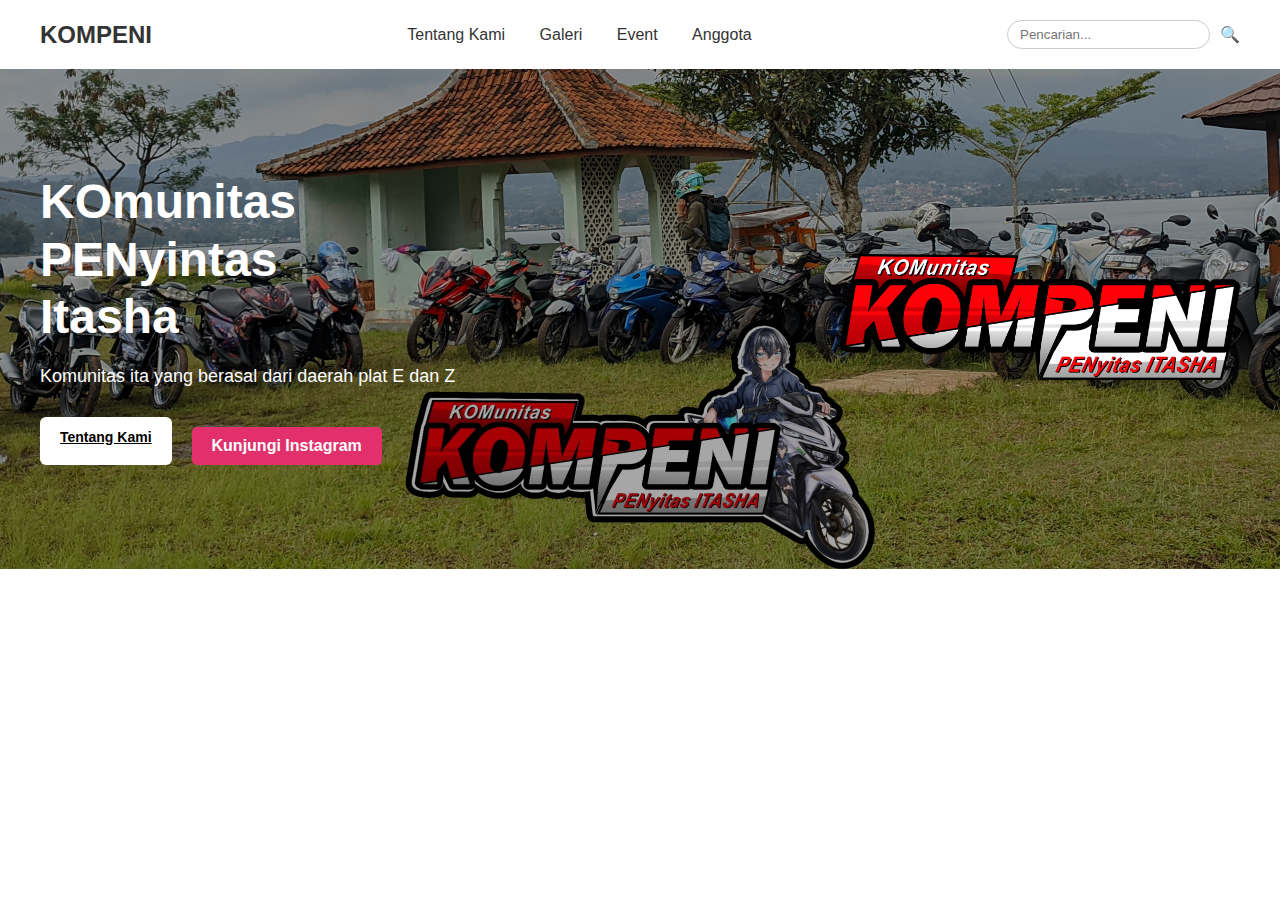
<file: index.html>
<!DOCTYPE html>
<html lang="id">
<head>
  <meta charset="UTF-8" />
  <meta name="viewport" content="width=device-width, initial-scale=1.0"/>
  <title>KOMPENI - Komunitas Penyintas Itasha</title>
  <link rel="stylesheet" href="style.css"/>
  <style>
    .hero-image img {
      max-width: 400px;
      width: 100%;
    }
  </style>
</head>
<body>
  <header>
    <div class="navbar">
      <div class="logo">KOMPENI</div>
      <nav>
        <a href="tentang.html">Tentang Kami</a>
        <a href="galeri.html">Galeri</a>
        <a href="event.html">Event</a>
        <a href="anggota.html">Anggota</a>
      </nav>
      <div class="search-user">
        <input type="text" placeholder="Pencarian..." />
        <span class="icon">🔍</span>
      </div>
    </div>
  </header>

  <section class="hero">
    <div class="hero-text">
      <h1>KOmunitas<br/>PENyintas<br/>Itasha</h1>
      <p>Komunitas ita yang berasal dari daerah plat E dan Z</p>
      <div class="cta-buttons">
        <a href="tentang.html" class="btn-primary">Tentang Kami</a>
        <div class="social-buttons">
          <a href="https://www.instagram.com/kompeni_itasha/" target="_blank" class="btn-instagram">Kunjungi Instagram</a>
        </div>
        
      </div>
    </div>
    <div class="hero-image">
      <img src="kompeni.png" alt="Ilustrasi Kompeni" />
    </div>
  </section>

  <script src="script.js"></script>  
</body>
</html>
</file>
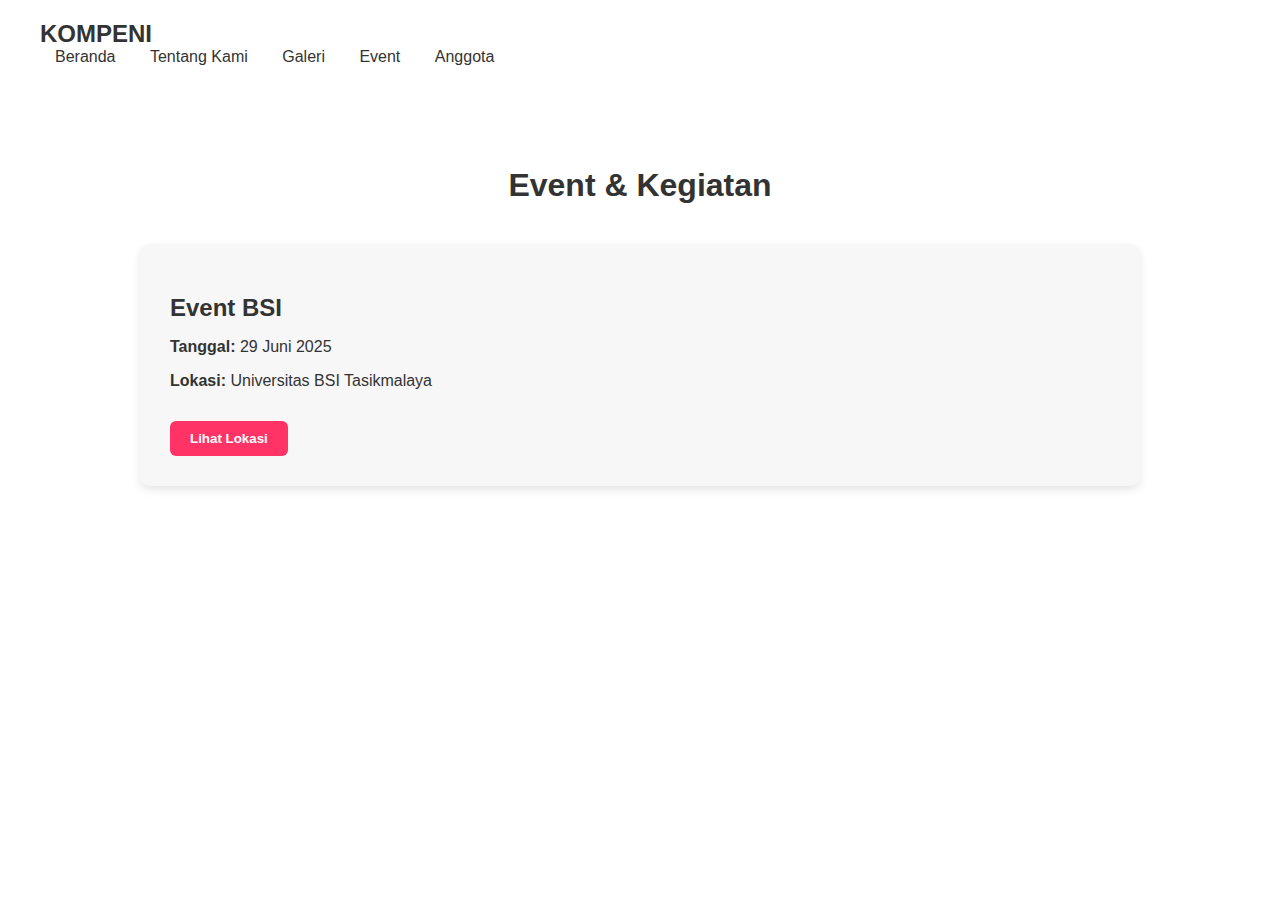
<file: event.html>
<!DOCTYPE html>
<html lang="id">
<head>
  <meta charset="UTF-8" />
  <meta name="viewport" content="width=device-width, initial-scale=1.0"/>
  <title>Event KOMPENI</title>
  <link rel="stylesheet" href="event.css" />
</head>
<body>
  <header>
    <div class="navbar">
      <div class="logo">KOMPENI</div>
      <nav>
        <a href="index.html">Beranda</a>
        <a href="tentang.html">Tentang Kami</a>
        <a href="galeri.html">Galeri</a>
        <a href="event.html">Event</a>
        <a href="anggota.html">Anggota</a>
      </nav>
    </div>
  </header>
  <main class="event-container">
    <h1>Event & Kegiatan</h1>
    <div class="event-list">
      <div class="event-card fade-in">
        <h2>Event BSI</h2>
        <p><strong>Tanggal:</strong> 29 Juni 2025</p>
        <p><strong>Lokasi:</strong> Universitas BSI Tasikmalaya</p>
        <button class="register-btn">Lihat Lokasi</button>
      </div>
      </div>
    </div>
  </main>
  <script src="event.js"></script>
</body>
</html>
</file>
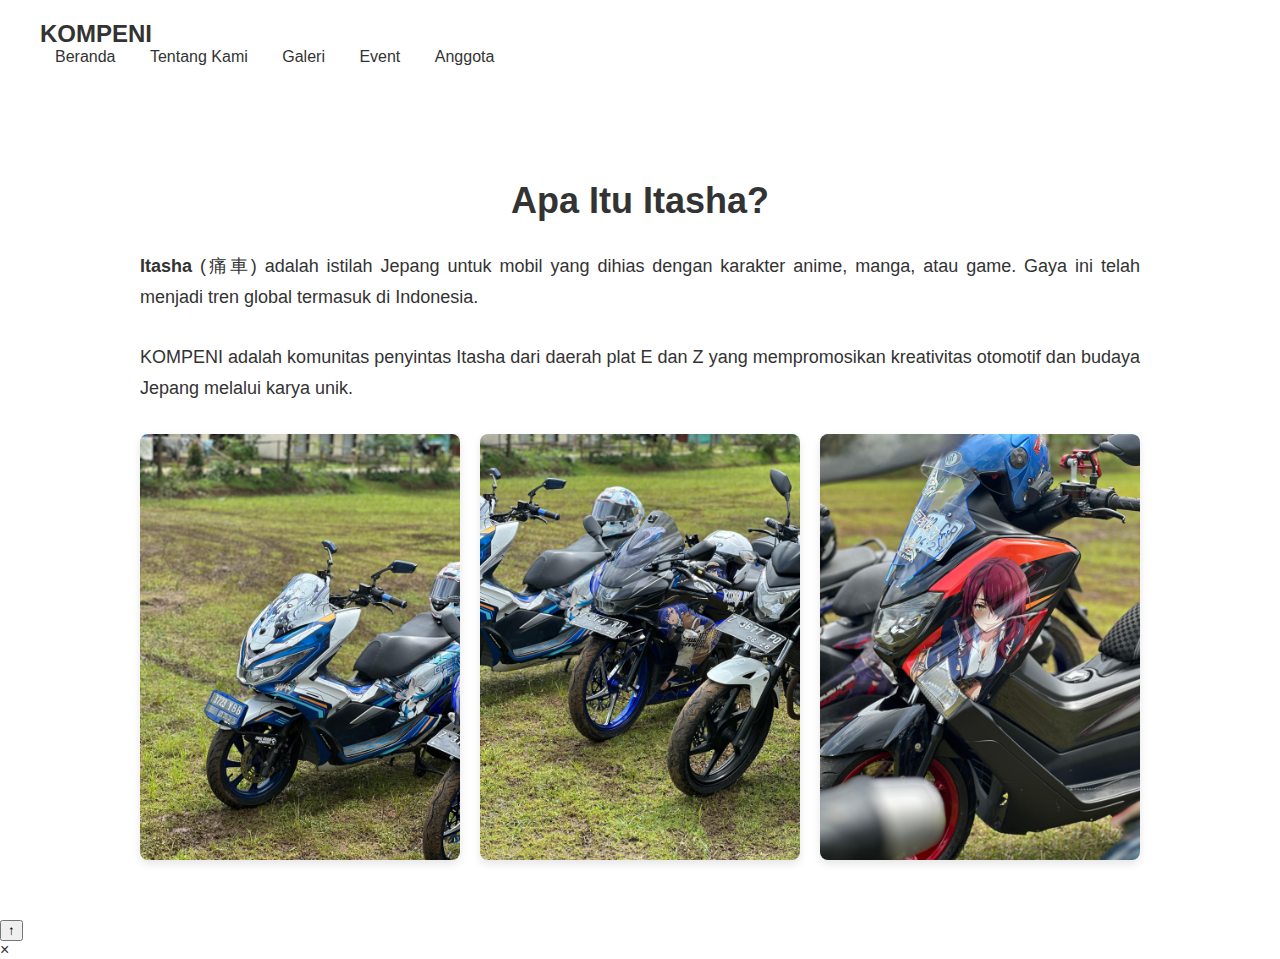
<file: tentang.html>
<!DOCTYPE html>
<html lang="id">
<head>
  <meta charset="UTF-8">
  <meta name="viewport" content="width=device-width, initial-scale=1">
  <title>Tentang Kami - KOMPENI</title>
  <link rel="stylesheet" href="tentang.css">
</head>
<body>

  <header>
    <div class="navbar">
      <div class="logo">KOMPENI</div>
      <nav>
        <a href="index.html">Beranda</a>
        <a href="tentang.html">Tentang Kami</a>
        <a href=galeri.html>Galeri</a>
        <a href=event.html>Event</a>
        <a href=anggota.html>Anggota</a>
      </nav>
    </div>
  </header>

  <section class="about-container fade-in">
    <h1>Apa Itu Itasha?</h1>
    <p>
      <strong>Itasha</strong> (痛車) adalah istilah Jepang untuk mobil yang dihias dengan karakter anime, manga, atau game. Gaya ini telah menjadi tren global termasuk di Indonesia.
    </p>
    <p>
      KOMPENI adalah komunitas penyintas Itasha dari daerah plat E dan Z yang mempromosikan kreativitas otomotif dan budaya Jepang melalui karya unik.
    </p>

    <div class="gallery">
      <img src="itasha1.jpg" alt="Itasha 1" class="fade-in-delay">
      <img src="itasha2.jpg" alt="Itasha 2" class="fade-in-delay">
      <img src="itasha3.jpg" alt="Itasha 3" class="fade-in-delay">
    </div>
  </section>

  <!-- Tombol dan Modal Gambar -->
  <button id="backToTop" title="Kembali ke Atas">↑</button>

  <div id="imageModal" class="modal">
    <span class="close">&times;</span>
    <img class="modal-content" id="modalImage">
  </div>

  <script src="tentang.js"></script>
</body>
</html>
</file>
<file: style.css>
* {
    margin: 0;
    padding: 0;
    box-sizing: border-box;
  }
  
  body {
    font-family: 'Segoe UI', sans-serif;
    background-color: #fff;
    color: #333;
  }
  
  header {
    background-color: #fff;
    padding: 20px 40px;
    display: flex;
    justify-content: space-between;
    align-items: center;
  }
  
  .navbar {
    display: flex;
    justify-content: space-between;
    width: 100%;
    align-items: center;
  }
  
  .logo {
    font-size: 24px;
    font-weight: bold;
    color: #333;
  }
  
  nav a {
    margin: 0 15px;
    text-decoration: none;
    color: #333;
    font-weight: 500;
    transition: color 0.3s ease;
  }
  
  nav a:hover {
    color: #ff3366;
  }
  
  .search-user {
    display: flex;
    align-items: center;
    gap: 10px;
  }
  
  .search-user input {
    padding: 6px 12px;
    border-radius: 20px;
    border: 1px solid #ccc;
  }
  
  /* Hero Section */
  .hero {
    display: flex;
    justify-content: space-between;
    align-items: center;
    padding: 60px 40px;
    height: 500px;
    background-image: url('kompeni.jpg'); /* Ganti dengan nama file latar belakangmu */
    background-size: cover;
    background-position: center;
    position: relative;
    color: white;
    flex-wrap: wrap;
  }
  
  .hero::before {
    content: '';
    position: absolute;
    top: 0; left: 0; right: 0; bottom: 0;
    background-color: rgba(0, 0, 0, 0.35); /* Gelap tipis agar teks lebih terbaca */
    z-index: 1;
  }
  
  .hero-text, .hero-image {
    position: relative;
    z-index: 2;
  }
  
  .hero-text {
    flex: 1;
    min-width: 300px;
  }
  
  .hero-text h1 {
    font-size: 48px;
    line-height: 1.2;
    margin-bottom: 20px;
  }
  
  .hero-text p {
    font-size: 18px;
    margin-bottom: 30px;
    max-width: 500px;
  }
  
  .cta-buttons {
    display: flex;
    gap: 20px;
  }
  
  .btn-primary, .btn-secondary {
    padding: 12px 20px;
    font-size: 14px;
    border: none;
    cursor: pointer;
    font-weight: bold;
    transition: 0.3s ease;
    border-radius: 6px;
  }
  
  .btn-primary {
    background-color: white;
    color: black;
  }
  
  .btn-secondary {
    background-color: transparent;
    border: 2px solid white;
    color: white;
  }
  
  .btn-primary:hover, .btn-secondary:hover {
    opacity: 0.85;
  }
  
  .hero-image img {
    max-width: 400px;
    width: 100%;
    height: auto;
    animation: float 3s ease-in-out infinite;
  }
  
  @keyframes float {
    0% { transform: translateY(0); }
    50% { transform: translateY(-10px); }
    100% { transform: translateY(0); }
  }
  
  /* Responsive */
  @media (max-width: 768px) {
    .hero {
      flex-direction: column;
      text-align: center;
      height: auto;
      padding: 40px 20px;
    }
  
    .hero-image {
      margin-top: 30px;
    }
  
    .hero-text h1 {
      font-size: 36px;
    }
  
    .hero-text p {
      font-size: 16px;
    }
  }
  .hero-text,
  .hero-image {
    transition: all 1s ease;
    opacity: 0;
  }
    
  .btn-instagram {
    display: inline-block;
    margin-top: 10px;
    padding: 10px 20px;
    background-color: #E1306C;
    color: white;
    text-decoration: none;
    border-radius: 5px;
    font-weight: bold;
    transition: background-color 0.3s;
  }
  
  .btn-instagram:hover {
    background-color: #c91c5a;
  }
</file>
<file: event.css>
body {
  font-family: 'Segoe UI', sans-serif;
  margin: 0;
  background: #fff;
  color: #333;
}
header {
  background-color: #fff;
  padding: 20px 40px;
  display: flex;
  justify-content: space-between;
  align-items: center;
}
.logo {
  font-size: 24px;
  font-weight: bold;
}
nav a {
  margin: 0 15px;
  text-decoration: none;
  color: #333;
  font-weight: 500;
  transition: color 0.3s ease;
}
nav a:hover {
  color: #ff3366;
}
.event-container {
  padding: 60px 40px;
  max-width: 1000px;
  margin: auto;
  text-align: center;
}
.event-list {
  display: flex;
  flex-direction: column;
  gap: 30px;
  margin-top: 40px;
}
.event-card {
  padding: 30px;
  border-radius: 10px;
  background-color: #f7f7f7;
  box-shadow: 0 4px 10px rgba(0,0,0,0.1);
  text-align: left;
  transition: all 0.3s ease;
  opacity: 0;
  transform: translateY(20px);
}
.event-card h2 {
  margin-bottom: 10px;
}
.register-btn {
  margin-top: 15px;
  padding: 10px 20px;
  border: none;
  background-color: #ff3366;
  color: white;
  font-weight: bold;
  border-radius: 6px;
  cursor: pointer;
  transition: background 0.3s ease;
}
.register-btn:hover {
  background-color: #e02e5c;
}
.fade-in.show {
  opacity: 1;
  transform: translateY(0);
}
</file>
<file: tentang.css>
body {
  font-family: 'Segoe UI', sans-serif;
  background-color: #fff;
  color: #333;
  margin: 0;
  padding: 0;
}

header {
  background-color: #fff;
  padding: 20px 40px;
  display: flex;
  justify-content: space-between;
  align-items: center;
}

.logo {
  font-size: 24px;
  font-weight: bold;
}

nav a {
  margin: 0 15px;
  text-decoration: none;
  color: #333;
  font-weight: 500;
  transition: color 0.3s ease;
}

nav a:hover {
  color: #ff3366;
}

.about-container {
  padding: 60px 40px;
  max-width: 1000px;
  margin: auto;
  line-height: 1.7;
}

.about-container h1 {
  font-size: 36px;
  margin-bottom: 20px;
  text-align: center;
}

.about-container p {
  font-size: 18px;
  margin-bottom: 30px;
  text-align: justify;
}

.gallery {
  display: grid;
  grid-template-columns: repeat(auto-fit, minmax(280px, 1fr));
  gap: 20px;
}

.gallery img {
  width: 100%;
  height: auto;
  border-radius: 8px;
  box-shadow: 0 4px 8px rgba(0,0,0,0.1);
  opacity: 0;
  transform: translateY(20px);
  transition: opacity 1s ease, transform 1s ease;
}

/* Fade-in animation */
.fade-in {
  opacity: 0;
  transform: translateY(30px);
  transition: opacity 1s ease, transform 1s ease;
}

.fade-in.show,
.gallery img.show {
  opacity: 1;
  transform: translateY(0);
}

@media (max-width: 600px) {
  .about-container {
    padding: 30px 20px;
  }

  .about-container h1 {
    font-size: 28px;
  }
}
</file>
